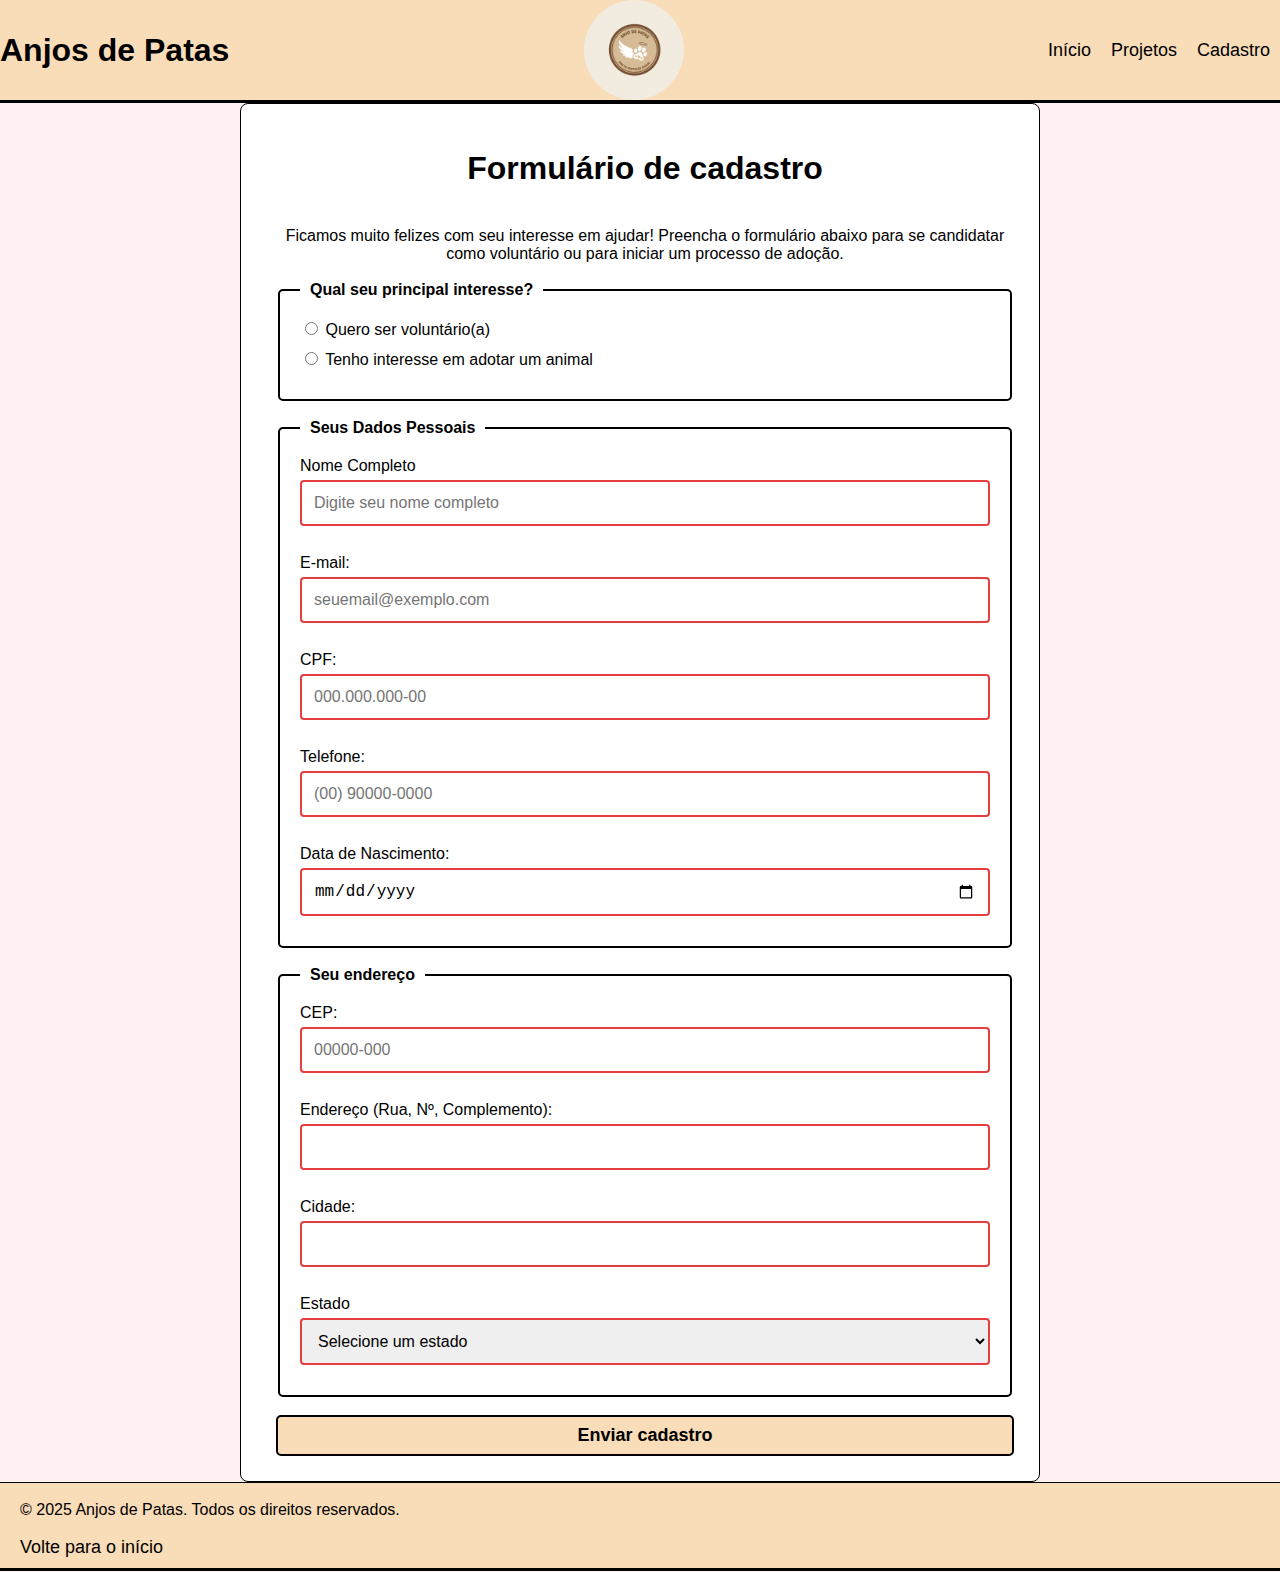
<file: cadastro.html>
<!DOCTYPE html>
<html lang="pt-BR">
    <head>
        <meta charset="UTF-8">
        <meta name="viewport" content="width=device-width, initial-scale=1.0">
        <title>Cadastro - Anjos de Patas</title>
        <link rel="stylesheet" href="css/style.css">
    </head>
    <body>
        <header id="cadastro">
            <nav>
                <h1>Anjos de Patas</h1>
                <img src="/img/logo.png"alt="Logotipo Anjos de Patas: um coração formado por patas com asas." width="100" height="100">
                <ul class="link-cadastro">
                    <li><a href="/index.html">Início</a></li>
                    <li><a href="/projetos.html" target="_blank">Projetos</a></li>
                    <li><a href="/cadastro.html" target="_blank">Cadastro</a></li> 
                </ul>
           </nav>
        </header>

        <main class="main-section">
            <section id="formulario-cadastro">
                <h1>Formulário de cadastro</h1>
                <p>Ficamos muito felizes com seu interesse em ajudar! Preencha o formulário abaixo para se candidatar como voluntário ou para iniciar um processo de adoção.</p>
                
                <form action="#" method="post">
                    <fieldset>
                        <legend>Qual seu principal interesse?</legend>
                        <div>
                            <input type="radio" id="interesse-voluntario" name="interesse" value="voluntario" required>
                            <label for="interesse-voluntario">Quero ser voluntário(a)</label>
                        </div>
                        <div>
                            <input type="radio" id="interesse-adocao" name="interesse" value="adocao">
                            <label for="interesse-adocao">Tenho interesse em adotar um animal</label>
                        </div>
                    </fieldset>
                    <br>
                    <fieldset>
                        <legend>Seus Dados Pessoais</legend>
                        <div>
                            <label for="name">Nome Completo</label><br>
                            <input type="text" id="name" name="name" required minlength="3" placeholder="Digite seu nome completo">
                        </div>               
                        <br>
                        <div>
                            <label for="email">E-mail:</label><br>
                            <input type="email" id="email" name="email" required placeholder="seuemail@exemplo.com">
                        </div>
                        <br>
                        <div>
                            <label for="cpf">CPF:</label><br>
                            <input type="text" id="cpf" name="cpf" required placeholder="000.000.000-00">
                        </div>
                        <br>
                        <div>
                            <label for="telefone">Telefone:</label><br>
                            <input type="tel" id="telefone" name="telefone" required placeholder="(00) 90000-0000">
                        </div>
                        <br>
                        <div>
                            <label for="nascimento">Data de Nascimento:</label><br>
                            <input type="date" id="nascimento" name="nascimento" required>
                        </div>
                    </fieldset>
                    <br>
                    <fieldset>
                        <legend>Seu endereço</legend>
                        <div>
                            <label for="cep">CEP:</label><br>
                            <input type="text" id="cep" name="cep" required placeholder="00000-000">
                        </div>
                        <br>
                        <div>
                            <label for="endereco">Endereço (Rua, Nº, Complemento):</label><br>
                            <input type="text" id="endereco" name="endereco" required>
                        </div>
                        <br>
                        <div>
                            <label for="cidade">Cidade:</label><br>
                            <input type="text" id="cidade" name="cidade" required>
                        </div>
                        <br>
                        <div>
                            <label for="estado">Estado</label><br>
                            <select id="estado" name="estado" required>
                                <option value="">Selecione um estado</option>
                                <option value="AC">Acre</option>
                                <option value="AL">Alagoas</option>
                                <option value="AP">Amapá</option>
                                <option value="AM">Amazonas</option>
                                <option value="BA">Bahia</option>
                                <option value="CE">Ceará</option>
                                <option value="DF">Distrito Federal</option>
                                <option value="ES">Espírito Santo</option>
                                <option value="GO">Goiás</option>
                                <option value="MA">Maranhão</option>
                                <option value="MT">Mato Grosso</option>
                                <option value="MS">Mato Grosso do Sul</option>
                                <option value="MG">Minas Gerais</option>
                                <option value="PA">Pará</option>
                                <option value="PB">Paraíba</option>
                                <option value="PR">Paraná</option>
                                <option value="PE">Pernambuco</option>
                                <option value="PI">Piauí</option>
                                <option value="RJ">Rio de Janeiro</option>
                                <option value="RN">Rio Grande do Norte</option>
                                <option value="RS">Rio Grande do Sul</option>
                                <option value="RO">Rondônia</option>
                                <option value="RR">Roraima</option>
                                <option value="SC">Santa Catarina</option>
                                <option value="SP">São Paulo</option>
                                <option value="SE">Sergipe</option>
                                <option value="TO">Tocantins</option>
                            </select>
                        </div>
                    </fieldset>
                    <br>
                    <button class="meu-botao" type="submit">Enviar cadastro</button>
                </form>
            </section>
        </main>
        <footer class="footer-cadastro"><br>
            <p style="margin: 0;">&copy; 2025 Anjos de Patas. Todos os direitos reservados.</p><br>
            <a href="/index.html">Volte para o início</a>
            <br>
        </footer>
        
        <div id="feedback-modal" class="modal-overlay">
            <div class="modal-box">
                <h2>Cadastro Enviado!</h2>
                <p>Agradecemos seu interesse. Entraremos em contato em breve pelo e-mail fornecido.</p>
                <a href="#" class="modal-close-button">Fechar</a>
            </div>
        </div>
        <script src="script.js"></script>
    </body>
</html>
</file>
<file: css/style.css>
/*cabecalho*/
body{
    box-sizing: border-box;
    margin: 0;
    padding: 0;
    background-color: #fff1f1;
    font-family: Arial, sans-serif;
}
header{
    padding: 20px 15px;
    background-color: rgb(249, 220, 184);
    border-bottom: 3px solid #000;
}
nav{
    display: flex;
    justify-content: space-between;
    align-items: center;
    margin: 0;
    padding: 0;
}
.link{
    display: flex;
    list-style: none;
    gap: 30px;
    margin: 0;
    padding: 10px;
}

li, a{
    text-decoration: none;
    font-size: 18px;
    color: #000000;
}
.link a{
  display: inline-block;
  transition: transform 0.2s;
}
.link a:hover{
    transform: scale(1.03);
}
.logo{
    color: #000;
    font-family: 'Lobster', cursive;
}
.secao-boas-vindas{
    display: block;
    margin: 0;
    padding: 0;
}
.secao-boas-vindas{
    text-align: center;
    
}
.secao-boas-vindas img{
    border-radius: 50%; 
}

.link li a:hover{
    color: rgb(116, 114, 114);
}
/*main*/
main{
    box-sizing: border-box;
    background-color: #f8f8f8;
    padding: 0;
    margin: 0;
    font-family: Arial, Helvetica, sans-serif;
}
.missao, .visao, .valores, .nossa-historia, .conquista, .maria, .joao, .ana, .lucas, .transparencia, .contato {
    background-color: #ffffff; /* Fundo branco puro */
}
section{
    display: grid;
    padding: 0;
    margin: 0;
    box-sizing: border-box;
}
.firstSection{
    grid-template-columns: repeat(auto-fit, minmax(300px, 1fr));
    grid-gap: 2px;
    display: grid;
}
.missao{
    box-sizing: border-box;
    margin: 10px;
    padding: 10px;
}
.missao:hover {
    transform: scale(1.03);
    cursor: pointer;
}
.visao{
    box-sizing: border-box;
    margin: 10px;
    padding: 10px;
}
.visao:hover{
    transform: scale(1.03);
    cursor: pointer;
}
.valores{
    box-sizing: border-box;
    margin: 10px;
    padding: 10px;
}
.valores:hover{
    transform: scale(1.03);
    cursor: pointer;
}
/*Nossa jonada*/

.jornada{
    grid-template-columns: repeat(auto-fit, minmax(300px, 1fr));
    grid-gap: 2px;
    display: grid;
}
.nossa-historia{
    box-sizing: border-box;
    margin: 10px;
    padding: 10px;
}
.nossa-historia:hover{
    transform: scale(1.03);
    cursor: pointer;
}
.conquista{
    box-sizing: border-box;
    margin: 10px;
    padding: 10px;
}
.conquista:hover{
    transform: scale(1.03);
    cursor: pointer;
}
/*nossa equipe*/
.nossa-equipe{
    grid-template-columns: repeat(auto-fit, minmax(300px, 1fr));
    grid-gap: 2px;
    display: grid;
}
.nossa-equipe img{
    border-radius: 3%;
    border: 1px solid#000;
}
.maria{
    box-sizing: border-box;
    margin: 10px;
    padding: 10px;
}
.maria:hover{
    transform: scale(1.03);
    cursor: pointer;
}
.joao{
    box-sizing: border-box;
    margin: 10px;
    padding: 10px;
}
.joao:hover{
    transform: scale(1.03);
    cursor: pointer;
}
.ana{
    box-sizing: border-box;
    margin: 10px;
    padding: 10px;
}
.ana:hover{
    transform: scale(1.03);
    cursor: pointer;
}
.lucas{
    box-sizing: border-box;
    padding: 10px;
    margin: 10px;
}
.lucas:hover{
    transform: scale(1.03);
    cursor: pointer;
}
/*transparencia*/
.transparencia{
    box-sizing: border-box;
    margin: 10px;
    padding: 10px;
}
.transparencia a:focus {
    outline: 3px solid #0056b3;
    outline-offset: 2px;
}
.transparencia a:active {
    transform: translateY(1px);
    background-color: #8588e5; 
}
.transparencia a.disabled {
    background-color: #ccc;
    color: #676;
    border-color: #999;
    pointer-events: none; 
    cursor: not-allowed; 
}
/*contato*/
.contato{
    box-sizing: border-box;
    margin: 10px;
    padding: 10px;
}
/*footer*/
footer{
    box-sizing: border-box;
    padding: 0;
    margin: 0;
    background-color: rgb(249, 220, 184);
    border-bottom: 3px solid #000;
}





/*projetos*/
#projeto{
    box-sizing: border-box;
    display: block;
    justify-content: space-between;
    margin: 0;
    padding: 0;
}
.link-projeto{
    list-style: none;
    display: flex;
    gap: 20px;
    margin: 0;
    padding: 10px;
}
.link-projeto:hover{
    transform: scale(1.03);
    cursor: pointer;
}
.link-projeto li a:hover{
    color: rgb(116, 114, 114);
}

.logo img{
    border-radius: 50%;
}
/*section*/
section{
    box-sizing: border-box;
    display: grid;
    grid-gap: 2px;
    padding-left: 10px;
    margin: 0;
    overflow: hidden;
}
/*como ajudar*/
.como-ajudar{
    background-color: #fff;
    box-sizing: border-box;
    padding: 0;
    margin: 0;
}
/*conheca os projetos*/
.conheca-projetos{
    box-sizing: border-box;
    background-color: #fff;
    padding: 0;
    margin: 0;
    border-bottom: 1px solid #000;
}
.conheca-projetos a:hover{
    transform: scale(1.03);
    display: inline-block;
    color: rgb(116, 114, 114);
}
/*projeto camapnha castracao*/
#saude{
    box-sizing: border-box;
    display: grid;
    gap: 5px;
    background-color: #fff;
    padding-left: 20px;
    padding-bottom: 10px;
    margin: 0; 
    border-bottom: 1px solid #000;   
}

#saude video,
#saude img{
    border: 1px solid #000;
    background-color: #000;
    border-radius: 3%;
    align-items: center;
}
#saude img:hover{
    transform: scale(1.1);
    cursor: pointer;
}
#saude video:hover{
    transform: scale(1.1);
    cursor: pointer;
}
#saude a:hover{
    color: rgb(116, 114, 114);
    transform: scale(1.03);
}
/*projeto gatil*/
#infraestrutura{
    box-sizing: border-box;
    background-color: #fff;
    padding-left: 20px;
    padding-bottom: 10px;
    margin: 0;
    border-bottom: 1px solid #000;
}
#infraestrutura img{
    border: 1px solid #000;
    border-radius: 3%;
}
#infraestrutura a{
    border-bottom: 2px solid #000;
}
#infraestrutura img:hover{
    transform: scale(1.1);
    cursor: pointer;
}
#infraestrutura a:hover{
    transform: scale(1.1);
}
#infraestrutura a:hover{
    color: rgb(116, 114, 114);
}
/*projeto adocao*/
#adocao{
    box-sizing: border-box;
    display: inline;
    background-color: #fff;
    padding: 20px;
    margin: 0;
}
/*rex*/
.animal{
    box-sizing: border-box;
    border-bottom: 2px solid #000;
    display: inline-block;
    
}
.animal img{
    border-radius: 3%;
    border: 1px solid #000;
    align-items: center;
    box-sizing: border-box;
}
.animal img:hover{
    transform: scale(1.2);
    cursor: pointer;
}
.animal a:hover{
    color: rgb(116, 114, 114);
}
.animal a{
    margin-bottom: 5px;
}
/*voluntario*/
#voluntario{
    box-sizing: border-box;
    display: grid;
    padding-left: 20px;
    background-color: #fff;
    margin: 0;
    border-bottom: 1px solid #000;
}
#voluntario img{
    border-radius: 3%;
    border: 1px solid #000;
}
#voluntario img:hover{
    transform: scale(1.1);
    cursor: pointer;
}
#voluntario a{
    border-bottom: 1px solid #000;
    font-family: 'Courier New', monospace;
}
#voluntario a:hover{
    color: rgb(116, 114, 114);
}
/*adocao*/
#adocao{
    box-sizing: border-box;
    display: grid;
    padding: 20px;
    margin: 0;
    border-bottom: 1px solid #000;
    background-color: #fff;
}
#adocao img{
    border-radius: 3%;
    border: 1px solid #000;
}
#adocao img:hover{
    transform: scale(1.1);
}
#adocao a{
    border-bottom: 1px solid #000;
    font-family: 'Courier New', monospace;
}
#adocao a:hover{
    color: rgb(116, 114, 114);
}
/*blog*/
#blog{
    box-sizing: border-box;
    display: grid;
    padding: 20px;
    margin: 0;
    border-bottom: 1px solid #000;
}
#blog a{
    border-bottom: 1px solid #000;
    font-family: 'Courier New', monospace;
}
#blog a:hover{
    color: rgb(116, 114, 114);
}
/*comunicado*/
#comunicado{
    box-sizing: border-box;
    display: grid;
    padding: 20px;
    margin: 0;
    border-bottom: 1px solid #000;
}
#comunicado a{
    border-bottom: 1px solid #000;
    font-family: 'Courier New', monospace;
}
#comunicado a:hover{
    color: rgb(116, 114, 114);
}
footer{
    padding: 0;
    margin: 0;
}


/*cadastro*/
#cadastro{
    box-sizing: border-box;
    display: block;
    justify-content: space-between;
    margin: 0;
    padding: 0;
}
#cadastro img{
    border-radius: 50%;
}
.link-cadastro{
    list-style: none;
    display: flex;
    gap: 20px;
    margin: 0;
    padding: 10px;
}
.link-cadastro a {
  display: inline-block;
  transition: transform 0.1s;
}
.link-cadastro a:hover {
  transform: scale(1.1);
  color: rgb(116, 114, 114);
}
.footer-cadastro{
    box-sizing: border-box;
    padding-left: 20px;
    padding-bottom: 10px;
    margin: 0;
    border-top: 1px solid #000;
}
.footer-cadastro a:hover{
    color: rgb(116, 114, 114);
}
/*formulario cadastro*/
.main-section {
    max-width: 800px;
    margin: 0px auto;
    padding: 25px;
    background-color: #fff; 
    border: 1px solid #000;
    border-radius: 8px;
}

.main-section h1,
.main-section p {
    text-align: center;
}


fieldset {
    border: 2px solid #000;
    border-radius: 5px;
    padding: 20px;
}

legend {
    font-weight: bold;
    font-size: 1.2;
    padding: 0 10px;
}

/* Estilo (input, select) */
input[type="text"],
input[type="email"],
input[type="tel"],
input[type="date"],
select {
    width: 100%;
    padding: 12px;
    margin-top: 5px;
    border: 2px solid #555;
    border-radius: 4px;
    box-sizing: border-box; 
    font-size: 16px;
}

/* Borda VERMELHA para campos OBRIGATÓRIOS e INVÁLIDOS */
input:required:invalid,
select:required:invalid {
    border-color: #e53e3e;
}

/* Borda VERDE para campos VÁLIDOS */
input:valid,
select:valid {
    border-color: #48bb78;
}


fieldset div {
    margin-bottom: 10px;
}

.meu-botao {
    display: block;
    width: 100%;
    padding: 8px;
    background-color: rgb(249, 220, 184);
    color: #000;
    border: 2px solid #000;
    border-radius: 5px;
    font-size: 18px;
    font-weight: bold;
    cursor: pointer;
    transition: transform 0.2s;
}

.meu-botao:hover {
    background-color: #e4b883;
    transform: translateY(-2px);
}

.meu-botao:focus {
    outline: 3px solid #0056b3;
    outline-offset: 2px;
}

.meu-botao:active {
    transform: translateY(1px);
}
/*cadastro js*/
.error-message {
    color: #e53e3e;     
    font-size: 0.9em;   
    font-weight: bold;  
    display: block;      
    margin-top: 5px;    
}
.modal-overlay {
    position: fixed; top: 0; left: 0; width: 100%; height: 100%;
    background-color: rgba(0, 0, 0, 0.7);
    opacity: 0; visibility: hidden; transition: all 0.3s ease;
    display: flex; justify-content: center; align-items: center;
}
.modal-overlay:target { opacity: 1; visibility: visible; }
.modal-box { background-color: #fff; padding: 30px; border-radius: 8px; text-align: center; }
.modal-close-button { display: inline-block; margin-top: 15px; padding: 10px 25px; background-color: #e4b883; color: #000; text-decoration: none; border-radius: 5px; }
</file>
